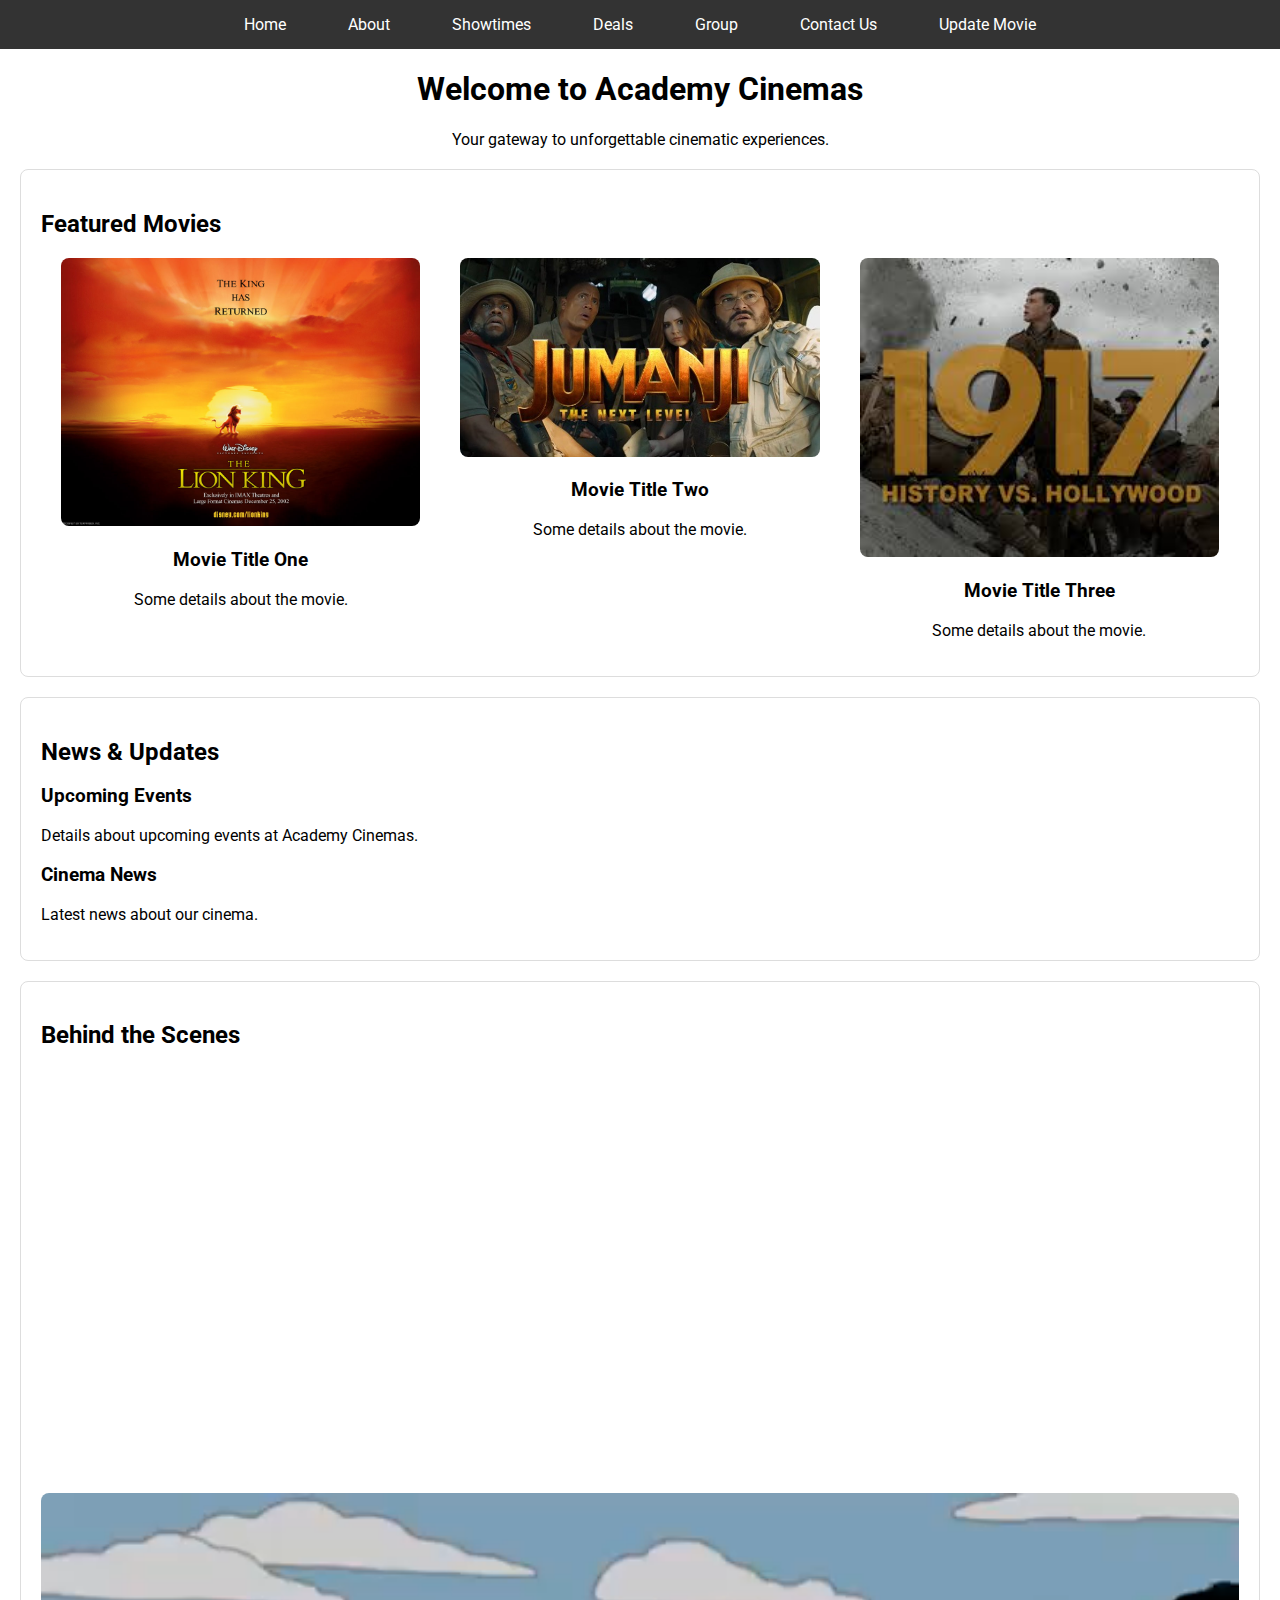
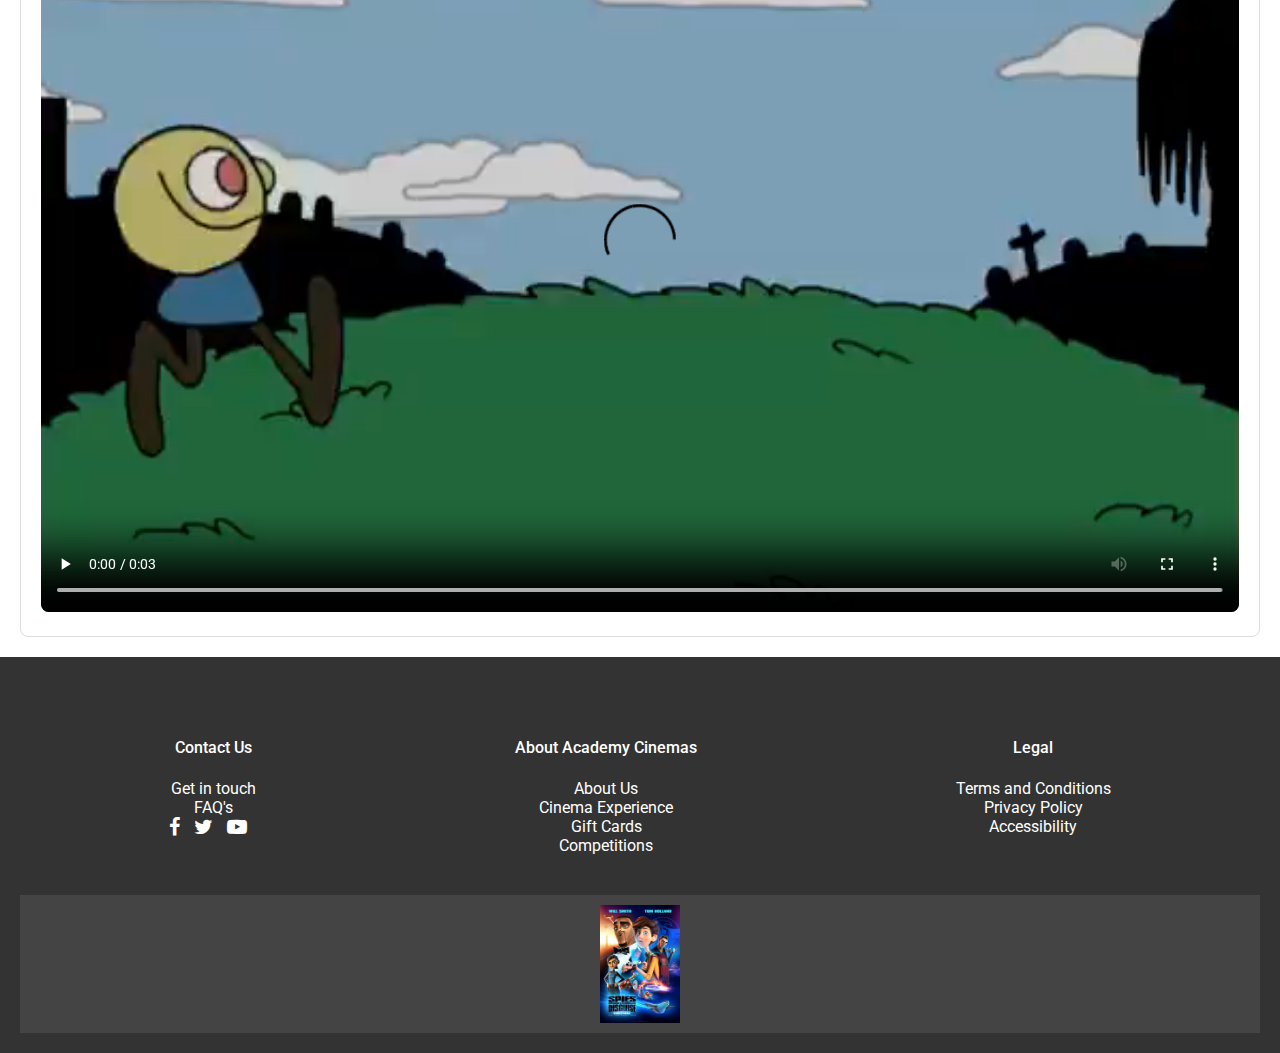
<file: index.html>
<!DOCTYPE html>
<html lang="en">
<head>
    <meta charset="UTF-8">
    <meta name="viewport" content="width=device-width, initial-scale=1.0">
    <title>Academy Cinemas</title>
    <link href="https://fonts.googleapis.com/css?family=Roboto:300,400,500,700&display=swap" rel="stylesheet">
    <link rel="stylesheet" href="https://cdnjs.cloudflare.com/ajax/libs/font-awesome/4.7.0/css/font-awesome.min.css">
    <link rel="stylesheet" href="https://fonts.googleapis.com/icon?family=Material+Icons">
    <link rel="stylesheet" href="style.css">
    <style>
        body {
            font-family: 'Roboto', sans-serif;
            margin: 0;
            padding: 0;
        }

        header {
            background-color: #333;
            color: white;
            padding: 15px;
            text-align: center;
        }

        .nav-links {
            list-style: none;
            display: flex;
            justify-content: center;
            padding: 0;
        }

        .nav-links li {
            margin: 0 15px;
        }

        .nav-links a {
            color: white;
            text-decoration: none;
            padding: 8px 16px;
            border-radius: 4px;
            transition: background-color 0.3s;
        }

        .nav-links a:hover {
            background-color: #575757;
        }

        .container {
            max-width: 960px;
            margin: 0 auto;
            padding: 20px;
        }

        .title-block {
            text-align: center;
            margin: 20px 0;
        }

        .featured-movies, .news-updates, .video-section {
            padding: 20px;
            margin: 20px;
            border: 1px solid #ddd;
            border-radius: 8px;
        }

        .movie-list {
            display: flex;
            justify-content: space-around;
            flex-wrap: wrap;
        }

        .movie {
            width: 30%;
            text-align: center;
        }

        .movie img {
            width: 100%;
            border-radius: 8px;
        }

        .footerBackground {
            background-color: #333;
            color: white;
            padding: 20px 0;
        }

        .footerTitle {
            font-weight: 500;
        }

        .footerDes {
            margin: 0;
        }

        .footerDesLink {
            cursor: pointer;
            color: white;
        }

        .footerDesLink:hover {
            text-decoration: underline;
        }

        .linkColour {
            color: white;
            margin-right: 10px;
        }

        .linkColour:hover {
            color: #ccc;
        }

        .facebookIcon,
        .twitterIcon,
        .youtubeIcon {
            font-size: 20px;
        }

        .logoFooter {
            width: 80px;
            height: auto;
            margin: 0 auto;
            display: block;
        }

        .footerDarkerBackground {
            background-color: #444;
            padding: 10px 0;
        }

        .video-section iframe {
            width: 100%;
            height: 400px;
            border: none;
            border-radius: 8px;
            margin-bottom: 20px;
        }

        .video-section video {
            width: 100%;
            border-radius: 8px;
        }

        footer {
            text-align: center;
            padding: 20px;
            background-color: #333;
            color: #fff;
        }
    </style>
</head>
<body>
    <header>
        <!-- The shared navigation bar will be inserted here -->
    </header>

    <main>
        <div class="title-block">
            <h1>Welcome to Academy Cinemas</h1>
            <p>Your gateway to unforgettable cinematic experiences.</p>
        </div>

        <section class="featured-movies">
            <h2>Featured Movies</h2>
            <div class="movie-list">
                <div class="movie">
                    <img src="img/movie1.jpg" alt="Movie Title">
                    <h3>Movie Title One</h3>
                    <p>Some details about the movie.</p>
                </div>
                <div class="movie">
                    <img src="img/j.jpg" alt="Movie Title">
                    <h3>Movie Title Two</h3>
                    <p>Some details about the movie.</p>
                </div>
                <div class="movie">
                    <img src="img/19177.jpg" alt="Movie Title">
                    <h3>Movie Title Three</h3>
                    <p>Some details about the movie.</p>
                </div>
            </div>
        </section>

        <section class="news-updates">
            <h2>News & Updates</h2>
            <article>
                <h3>Upcoming Events</h3>
                <p>Details about upcoming events at Academy Cinemas.</p>
            </article>
            <article>
                <h3>Cinema News</h3>
                <p>Latest news about our cinema.</p>
            </article>
        </section>

        <section class="video-section">
            <h2>Behind the Scenes</h2>
            <!-- YouTube Video -->
            <iframe
                src="https://www.youtube.com/embed/6ZfuNTqbHE8"
                allowfullscreen
                loading="lazy"
            ></iframe>

            <!-- Local Video -->
            <video controls>
                <source src="sampl.mp4" type="video/mp4">
                Your browser does not support the video tag.
            </video>
        </section>
    </main>

    <footer>
        <div class="footerBackground">
            <footer>
                <div style="display: flex; justify-content: space-around;">
                    <div>
                        <h4 class="footerTitle">Contact Us</h4>
                        <p class="footerDes"><span class="footerDesLink">Get in touch</span><br><span class="footerDesLink">FAQ's</span><br>
                            <a class="linkColour" href="https://www.facebook.com"><i class="fa fa-facebook facebookIcon"></i></a>
                            <a class="linkColour" href="https://twitter.com"><i class="fa fa-twitter twitterIcon"></i></a>
                            <a class="linkColour" href="https://www.youtube.com"><i class="fa fa-youtube-play youtubeIcon"></i></a>
                        </p>
                    </div>
                    <div>
                        <h4 class="footerTitle">About Academy Cinemas</h4>
                        <p class="footerDes">
                            <span class="footerDesLink">About Us</span><br>
                            <span class="footerDesLink">Cinema Experience</span><br>
                            <span class="footerDesLink">Gift Cards</span><br>
                            <span class="footerDesLink">Competitions</span>
                        </p>
                    </div>
                    <div>
                        <h4 class="footerTitle">Legal</h4>
                        <p class="footerDes">
                            <span class="footerDesLink">Terms and Conditions</span><br>
                            <span class="footerDesLink">Privacy Policy</span><br>
                            <span class="footerDesLink">Accessibility</span>
                        </p>
                    </div>
                </div>
            </footer>
        </div>
        <div class="footerDarkerBackground">
            <img class="logoFooter" src="Logo.png" alt="Academy Cinemas Logo">
        </div>
    </footer>

    <!-- Include shared navigation bar script -->
    <script src="navbar.js"></script>
</body>
</html>
</file>
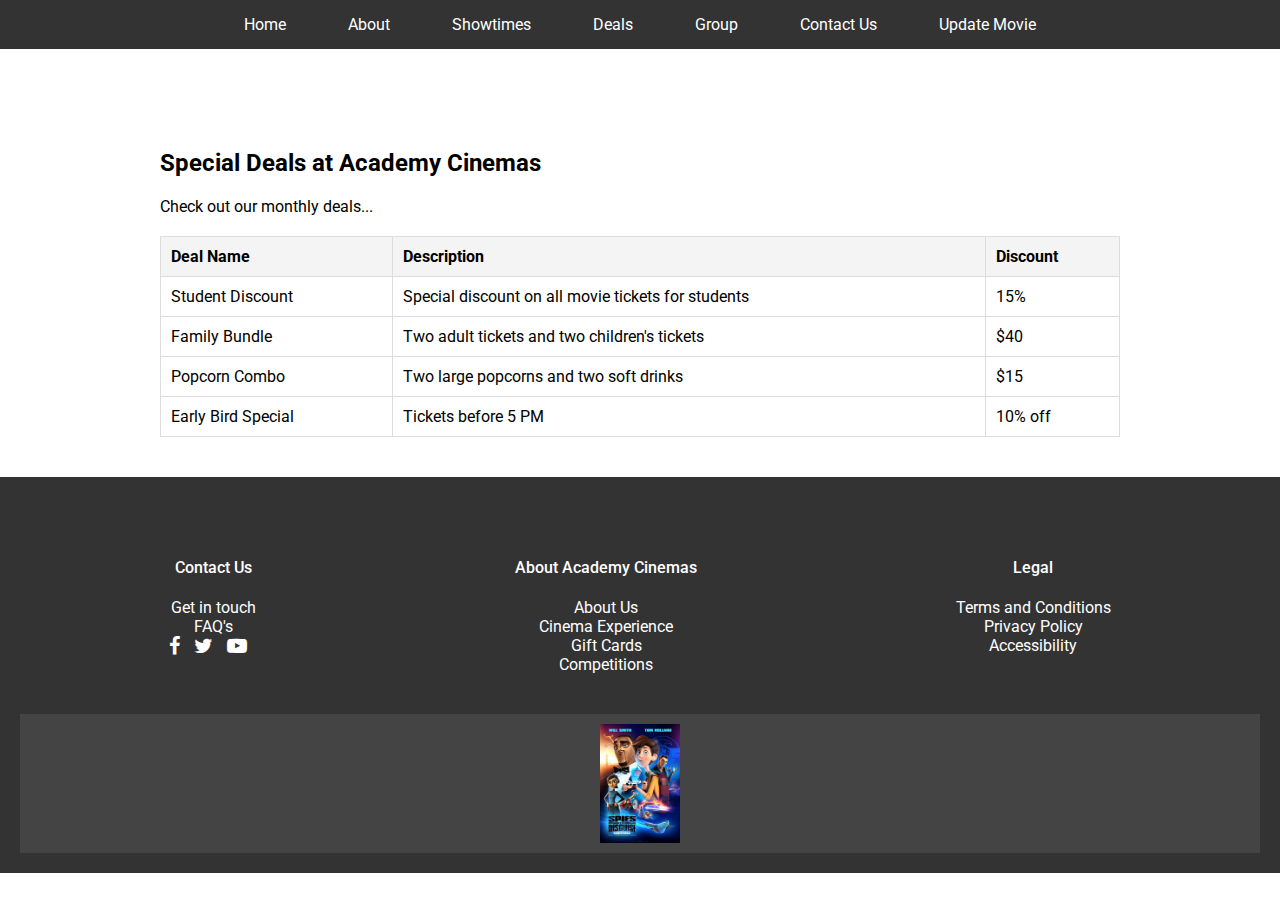
<file: deals.html>
<!-- deals.html -->
<!DOCTYPE html>
<html lang="en">
<head>
    <meta charset="UTF-8">
    <meta name="viewport" content="width=device-width, initial-scale=1.0">
    <title>Academy Cinemas - Deals</title>
    <link href="https://fonts.googleapis.com/css?family=Roboto:300,400,500,700&display=swap" rel="stylesheet">
    <link rel="stylesheet" href="https://cdnjs.cloudflare.com/ajax/libs/font-awesome/4.7.0/css/font-awesome.min.css">
    <link rel="stylesheet" href="https://fonts.googleapis.com/icon?family=Material+Icons">
    <link rel="stylesheet" href="style.css">
    <style>
        body {
            font-family: 'Roboto', sans-serif;
            margin: 0;
            padding: 0;
        }

        header {
            background-color: #333;
            color: white;
            padding: 15px;
            text-align: center;
        }

        .nav-links {
            list-style: none;
            display: flex;
            justify-content: center;
            padding: 0;
        }

        .nav-links li {
            margin: 0 15px;
        }

        .nav-links a {
            color: white;
            text-decoration: none;
            padding: 8px 16px;
            border-radius: 4px;
            transition: background-color 0.3s;
        }

        .nav-links a:hover {
            background-color: #575757;
        }

        .container {
            max-width: 960px;
            margin: 0 auto;
            padding: 20px;
        }

        .topGap {
            height: 20px;
        }

        .footerBackground {
            background-color: #333;
            color: white;
            padding: 20px 0;
        }

        .footerTitle {
            font-weight: 500;
        }

        .footerDes {
            margin: 0;
        }

        .footerDesLink {
            cursor: pointer;
            color: white;
        }

        .footerDesLink:hover {
            text-decoration: underline;
        }

        .linkColour {
            color: white;
            margin-right: 10px;
        }

        .linkColour:hover {
            color: #ccc;
        }

        .facebookIcon,
        .twitterIcon,
        .youtubeIcon {
            font-size: 20px;
        }

        .logoFooter {
            width: 80px;
            height: auto;
            margin: 0 auto;
            display: block;
        }

        .footerDarkerBackground {
            background-color: #444;
            padding: 10px 0;
        }

        table {
            width: 100%;
            border-collapse: collapse;
            margin: 20px 0;
        }

        th, td {
            padding: 10px;
            border: 1px solid #ddd;
            text-align: left;
        }

        th {
            background-color: #f4f4f4;
        }

        .underlineHeadings {
            text-decoration: underline;
            margin-bottom: 20px;
        }
    </style>
</head>
<body>
    <header>
        <!-- The shared navigation bar will be inserted here -->
    </header>

    <main>
        <div class="container topGap"></div>
        <div class="container">
            <h2>Special Deals at Academy Cinemas</h2>
            <p>Check out our monthly deals...</p>

            <table>
                <thead>
                    <tr>
                        <th>Deal Name</th>
                        <th>Description</th>
                        <th>Discount</th>
                    </tr>
                </thead>
                <tbody>
                    <tr>
                        <td>Student Discount</td>
                        <td>Special discount on all movie tickets for students</td>
                        <td>15%</td>
                    </tr>
                    <tr>
                        <td>Family Bundle</td>
                        <td>Two adult tickets and two children's tickets</td>
                        <td>$40</td>
                    </tr>
                    <tr>
                        <td>Popcorn Combo</td>
                        <td>Two large popcorns and two soft drinks</td>
                        <td>$15</td>
                    </tr>
                    <tr>
                        <td>Early Bird Special</td>
                        <td>Tickets before 5 PM</td>
                        <td>10% off</td>
                    </tr>
                </tbody>
            </table>
        </div>
    </main>

    <footer>
        <div class="footerBackground">
            <footer>
                <div style="display: flex; justify-content: space-around;">
                    <div>
                        <h4 class="footerTitle">Contact Us</h4>
                        <p class="footerDes"><span class="footerDesLink">Get in touch</span><br><span class="footerDesLink">FAQ's</span><br>
                            <a class="linkColour" href="https://www.facebook.com"><i class="fa fa-facebook facebookIcon"></i></a>
                            <a class="linkColour" href="https://twitter.com"><i class="fa fa-twitter twitterIcon"></i></a>
                            <a class="linkColour" href="https://www.youtube.com"><i class="fa fa-youtube-play youtubeIcon"></i></a>
                        </p>
                    </div>
                    <div>
                        <h4 class="footerTitle">About Academy Cinemas</h4>
                        <p class="footerDes">
                            <span class="footerDesLink">About Us</span><br>
                            <span class="footerDesLink">Cinema Experience</span><br>
                            <span class="footerDesLink">Gift Cards</span><br>
                            <span class="footerDesLink">Competitions</span>
                        </p>
                    </div>
                    <div>
                        <h4 class="footerTitle">Legal</h4>
                        <p class="footerDes">
                            <span class="footerDesLink">Terms and Conditions</span><br>
                            <span class="footerDesLink">Privacy Policy</span><br>
                            <span class="footerDesLink">Accessibility</span>
                        </p>
                    </div>
                </div>
            </footer>
        </div>
        <div class="footerDarkerBackground">
            <img class="logoFooter" src="Logo.png" alt="Academy Cinemas Logo">
        </div>
    </footer>

    <!-- Include shared navigation bar script -->
    <script src="navbar.js"></script>
</body>
</html>
</file>
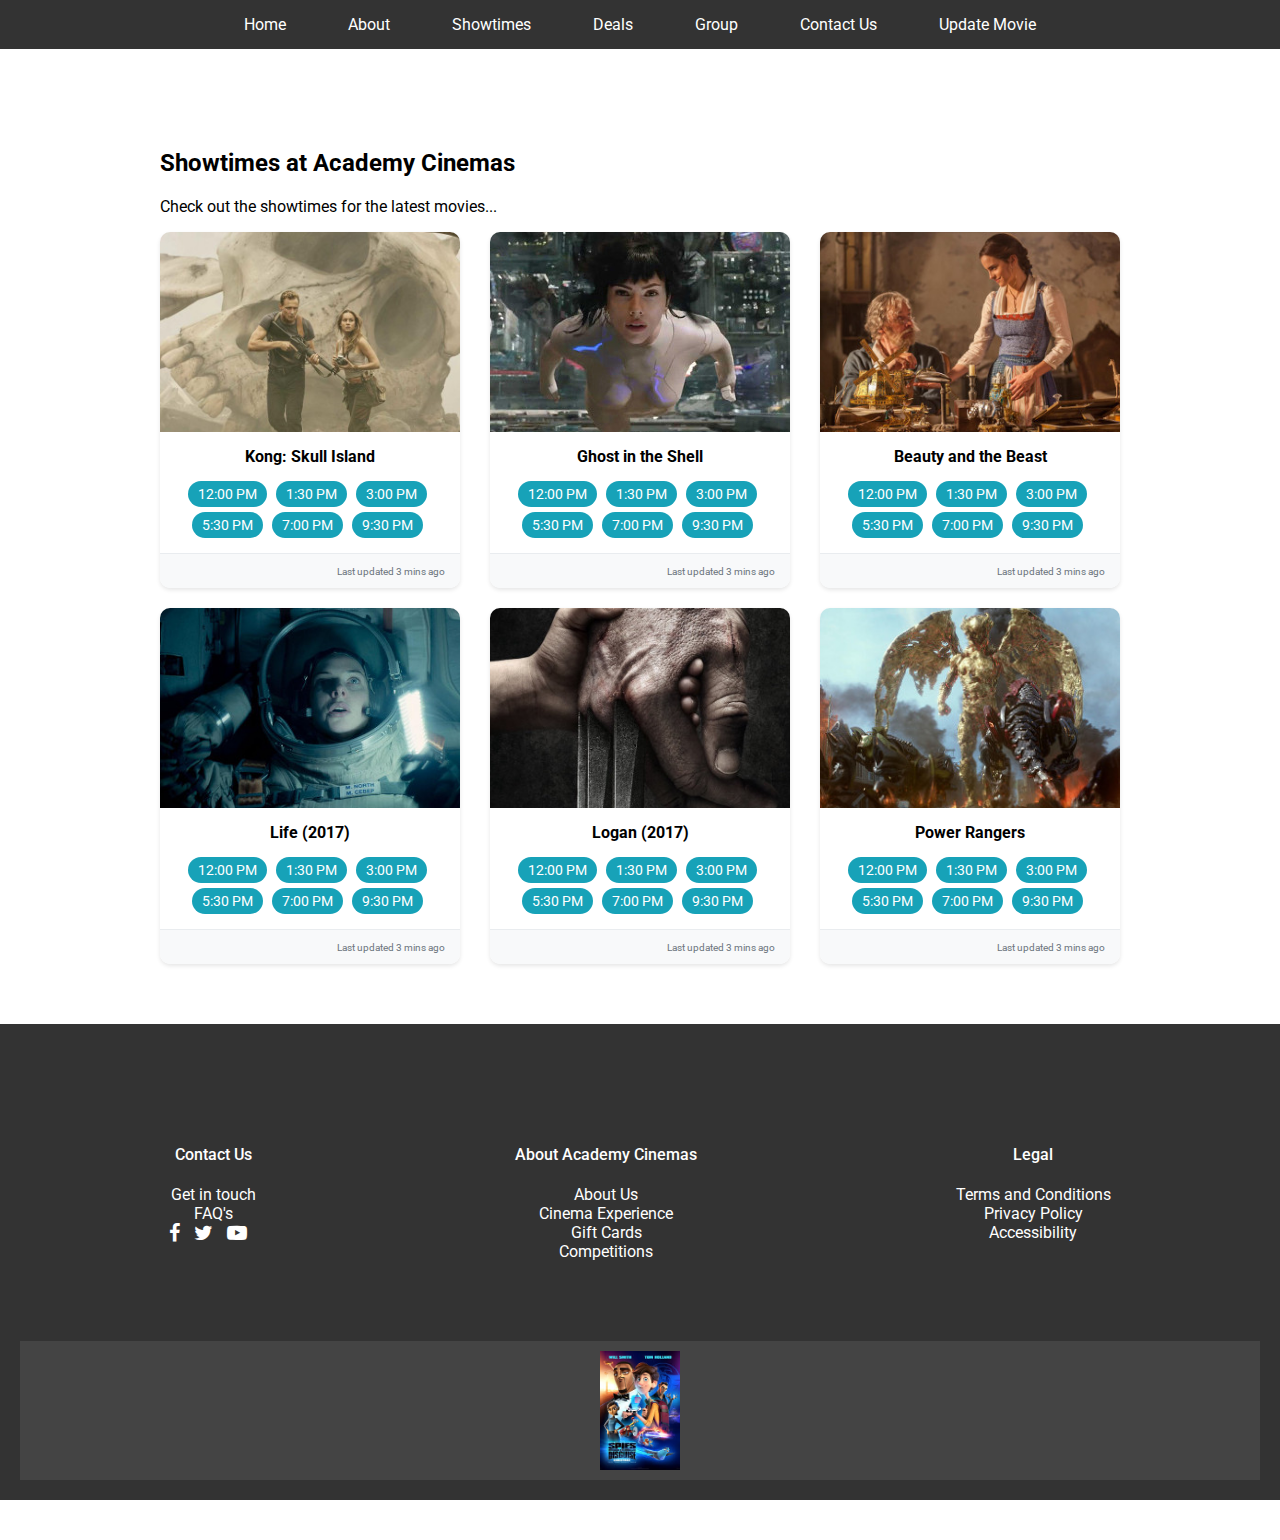
<file: showtimes.html>
<!DOCTYPE html>
<html lang="en">
<head>
    <meta charset="UTF-8">
    <meta name="viewport" content="width=device-width, initial-scale=1.0">
    <title>Showtimes - Academy Cinemas</title>
    <link href="https://fonts.googleapis.com/css?family=Roboto:300,400,500,700&display=swap" rel="stylesheet">
    <link rel="stylesheet" href="https://cdnjs.cloudflare.com/ajax/libs/font-awesome/4.7.0/css/font-awesome.min.css">
    <link rel="stylesheet" href="https://fonts.googleapis.com/icon?family=Material+Icons">
    <link rel="stylesheet" href="style.css">
    <style>
        body {
            font-family: 'Roboto', sans-serif;
            margin: 0;
            padding: 0;
        }

        header {
            background-color: #333;
            color: white;
            padding: 15px;
            text-align: center;
        }

        .nav-links {
            list-style: none;
            display: flex;
            justify-content: center;
            padding: 0;
        }

        .nav-links li {
            margin: 0 15px;
        }

        .nav-links a {
            color: white;
            text-decoration: none;
            padding: 8px 16px;
            border-radius: 4px;
            transition: background-color 0.3s;
        }

        .nav-links a:hover {
            background-color: #575757;
        }

        .container {
            max-width: 960px;
            margin: 0 auto;
            padding: 20px;
        }

        .topGap {
            height: 20px;
        }

        .footerBackground {
            background-color: #333;
            color: white;
            padding: 20px 0;
        }

        .footerTitle {
            font-weight: 500;
        }

        .footerDes {
            margin: 0;
        }

        .footerDesLink {
            cursor: pointer;
            color: white;
        }

        .footerDesLink:hover {
            text-decoration: underline;
        }

        .linkColour {
            color: white;
            margin-right: 10px;
        }

        .linkColour:hover {
            color: #ccc;
        }

        .facebookIcon,
        .twitterIcon,
        .youtubeIcon {
            font-size: 20px;
        }

        .logoFooter {
            width: 80px;
            height: auto;
            margin: 0 auto;
            display: block;
        }

        .footerDarkerBackground {
            background-color: #444;
            padding: 10px 0;
        }

        .card-group {
            display: flex;
            flex-wrap: wrap;
            gap: 20px;
            justify-content: space-between;
        }

        .card {
            flex: 1;
            min-width: 250px;
            max-width: 300px;
            background-color: #ffffff;
            border-radius: 10px;
            overflow: hidden;
            box-shadow: 0 2px 4px rgba(0, 0, 0, 0.1);
            display: flex;
            flex-direction: column;
            text-align: center;
        }

        .card img {
            width: 100%;
            height: 200px;
            object-fit: cover;
        }

        .card-block {
            padding: 15px;
            flex: 1;
        }

        .card-block h4 {
            margin: 0;
            margin-bottom: 10px;
        }

        .badge-info {
            display: inline-block;
            background-color: #17a2b8;
            color: white;
            padding: 5px 10px;
            margin: 5px 5px 0 0;
            border-radius: 20px;
            font-size: 14px;
        }

        .card-footer {
            padding: 10px 15px;
            background-color: #f8f9fa;
            border-top: 1px solid #e9ecef;
            text-align: right;
            font-size: 12px;
            color: #6c757d;
        }

        .showtimes-list {
            width: 100%;
            max-width: 300px;
            margin: 20px 0;
        }

        .showtimes-list h3 {
            margin-bottom: 10px;
        }

        .showtimes-list ul {
            list-style: none;
            padding: 0;
        }

        .showtimes-list ul li {
            background-color: #ffffff;
            margin: 5px 0;
            padding: 10px;
            border-radius: 5px;
            box-shadow: 0 1px 3px rgba(0, 0, 0, 0.1);
        }

        .showtimes-list ul li a {
            text-decoration: none;
            color: black;
        }

        .header {
            text-align: center;
            background-color: #17a2b8;
            color: white;
            padding: 60px 0;
            margin-top: 70px;
        }

        .header h1 {
            font-size: 48px;
        }

        .header p {
            font-size: 18px;
        }

        footer {
            text-align: center;
            margin: 40px 0;
        }

        footer ul {
            list-style: none;
            padding: 0;
            display: flex;
            justify-content: center;
        }

        footer ul li {
            margin: 0 10px;
        }

        footer ul li a,
        footer ul li small {
            text-decoration: none;
            color: black;
        }

        footer ul li small.active {
            font-weight: bold;
            color: blue;
        }

    </style>
</head>
<body>
    <header>
        <!-- The shared navigation bar will be inserted here -->
    </header>

    <main>
        <div class="container topGap"></div>
        <div class="container">
            <h2>Showtimes at Academy Cinemas</h2>
            <p>Check out the showtimes for the latest movies...</p>

            <div class="card-group">
                <div class="card" id="kong">
                    <img src="./img/kongskullisland.jpg" alt="Kong: Skull Island">
                    <div class="card-block">
                        <h4>Kong: Skull Island</h4>
                        <span class="badge-info">12:00 PM</span>
                        <span class="badge-info">1:30 PM</span>
                        <span class="badge-info">3:00 PM</span>
                        <span class="badge-info">5:30 PM</span>
                        <span class="badge-info">7:00 PM</span>
                        <span class="badge-info">9:30 PM</span>
                    </div>
                    <div class="card-footer">
                        <small>Last updated 3 mins ago</small>
                    </div>
                </div>

                <div class="card" id="ghost">
                    <img src="./img/ghostintheshell.jpg" alt="Ghost in the Shell">
                    <div class="card-block">
                        <h4>Ghost in the Shell</h4>
                        <span class="badge-info">12:00 PM</span>
                        <span class="badge-info">1:30 PM</span>
                        <span class="badge-info">3:00 PM</span>
                        <span class="badge-info">5:30 PM</span>
                        <span class="badge-info">7:00 PM</span>
                        <span class="badge-info">9:30 PM</span>
                    </div>
                    <div class="card-footer">
                        <small>Last updated 3 mins ago</small>
                    </div>
                </div>

                <div class="card" id="beauty">
                    <img src="./img/beautyandthebeast.jpg" alt="Beauty and the Beast">
                    <div class="card-block">
                        <h4>Beauty and the Beast</h4>
                        <span class="badge-info">12:00 PM</span>
                        <span class="badge-info">1:30 PM</span>
                        <span class="badge-info">3:00 PM</span>
                        <span class="badge-info">5:30 PM</span>
                        <span class="badge-info">7:00 PM</span>
                        <span class="badge-info">9:30 PM</span>
                    </div>
                    <div class="card-footer">
                        <small>Last updated 3 mins ago</small>
                    </div>
                </div>

                <div class="card" id="life">
                    <img src="./img/life.jpg" alt="Life (2017)">
                    <div class="card-block">
                        <h4>Life (2017)</h4>
                        <span class="badge-info">12:00 PM</span>
                        <span class="badge-info">1:30 PM</span>
                        <span class="badge-info">3:00 PM</span>
                        <span class="badge-info">5:30 PM</span>
                        <span class="badge-info">7:00 PM</span>
                        <span class="badge-info">9:30 PM</span>
                    </div>
                    <div class="card-footer">
                        <small>Last updated 3 mins ago</small>
                    </div>
                </div>

                <div class="card" id="logan">
                    <img src="./img/logan.jpg" alt="Logan (2017)">
                    <div class="card-block">
                        <h4>Logan (2017)</h4>
                        <span class="badge-info">12:00 PM</span>
                        <span class="badge-info">1:30 PM</span>
                        <span class="badge-info">3:00 PM</span>
                        <span class="badge-info">5:30 PM</span>
                        <span class="badge-info">7:00 PM</span>
                        <span class="badge-info">9:30 PM</span>
                    </div>
                    <div class="card-footer">
                        <small>Last updated 3 mins ago</small>
                    </div>
                </div>

                <div class="card" id="power">
                    <img src="./img/powerrangers.jpg" alt="Power Rangers">
                    <div class="card-block">
                        <h4>Power Rangers</h4>
                        <span class="badge-info">12:00 PM</span>
                        <span class="badge-info">1:30 PM</span>
                        <span class="badge-info">3:00 PM</span>
                        <span class="badge-info">5:30 PM</span>
                        <span class="badge-info">7:00 PM</span>
                        <span class="badge-info">9:30 PM</span>
                    </div>
                    <div class="card-footer">
                        <small>Last updated 3 mins ago</small>
                    </div>
                </div>
            </div>
        </div>
    </main>

    <footer>
        <div class="footerBackground">
            <footer>
                <div style="display: flex; justify-content: space-around;">
                    <div>
                        <h4 class="footerTitle">Contact Us</h4>
                        <p class="footerDes"><span class="footerDesLink">Get in touch</span><br><span class="footerDesLink">FAQ's</span><br>
                            <a class="linkColour" href="https://www.facebook.com"><i class="fa fa-facebook facebookIcon"></i></a>
                            <a class="linkColour" href="https://twitter.com"><i class="fa fa-twitter twitterIcon"></i></a>
                            <a class="linkColour" href="https://www.youtube.com"><i class="fa fa-youtube-play youtubeIcon"></i></a>
                        </p>
                    </div>
                    <div>
                        <h4 class="footerTitle">About Academy Cinemas</h4>
                        <p class="footerDes">
                            <span class="footerDesLink">About Us</span><br>
                            <span class="footerDesLink">Cinema Experience</span><br>
                            <span class="footerDesLink">Gift Cards</span><br>
                            <span class="footerDesLink">Competitions</span>
                        </p>
                    </div>
                    <div>
                        <h4 class="footerTitle">Legal</h4>
                        <p class="footerDes">
                            <span class="footerDesLink">Terms and Conditions</span><br>
                            <span class="footerDesLink">Privacy Policy</span><br>
                            <span class="footerDesLink">Accessibility</span>
                        </p>
                    </div>
                </div>
            </footer>
        </div>
        <div class="footerDarkerBackground">
            <img class="logoFooter" src="Logo.png" alt="Academy Cinemas Logo">
        </div>
    </footer>

    <!-- Include shared navigation bar script -->
    <script src="navbar.js"></script>
</body>
</html>
</file>
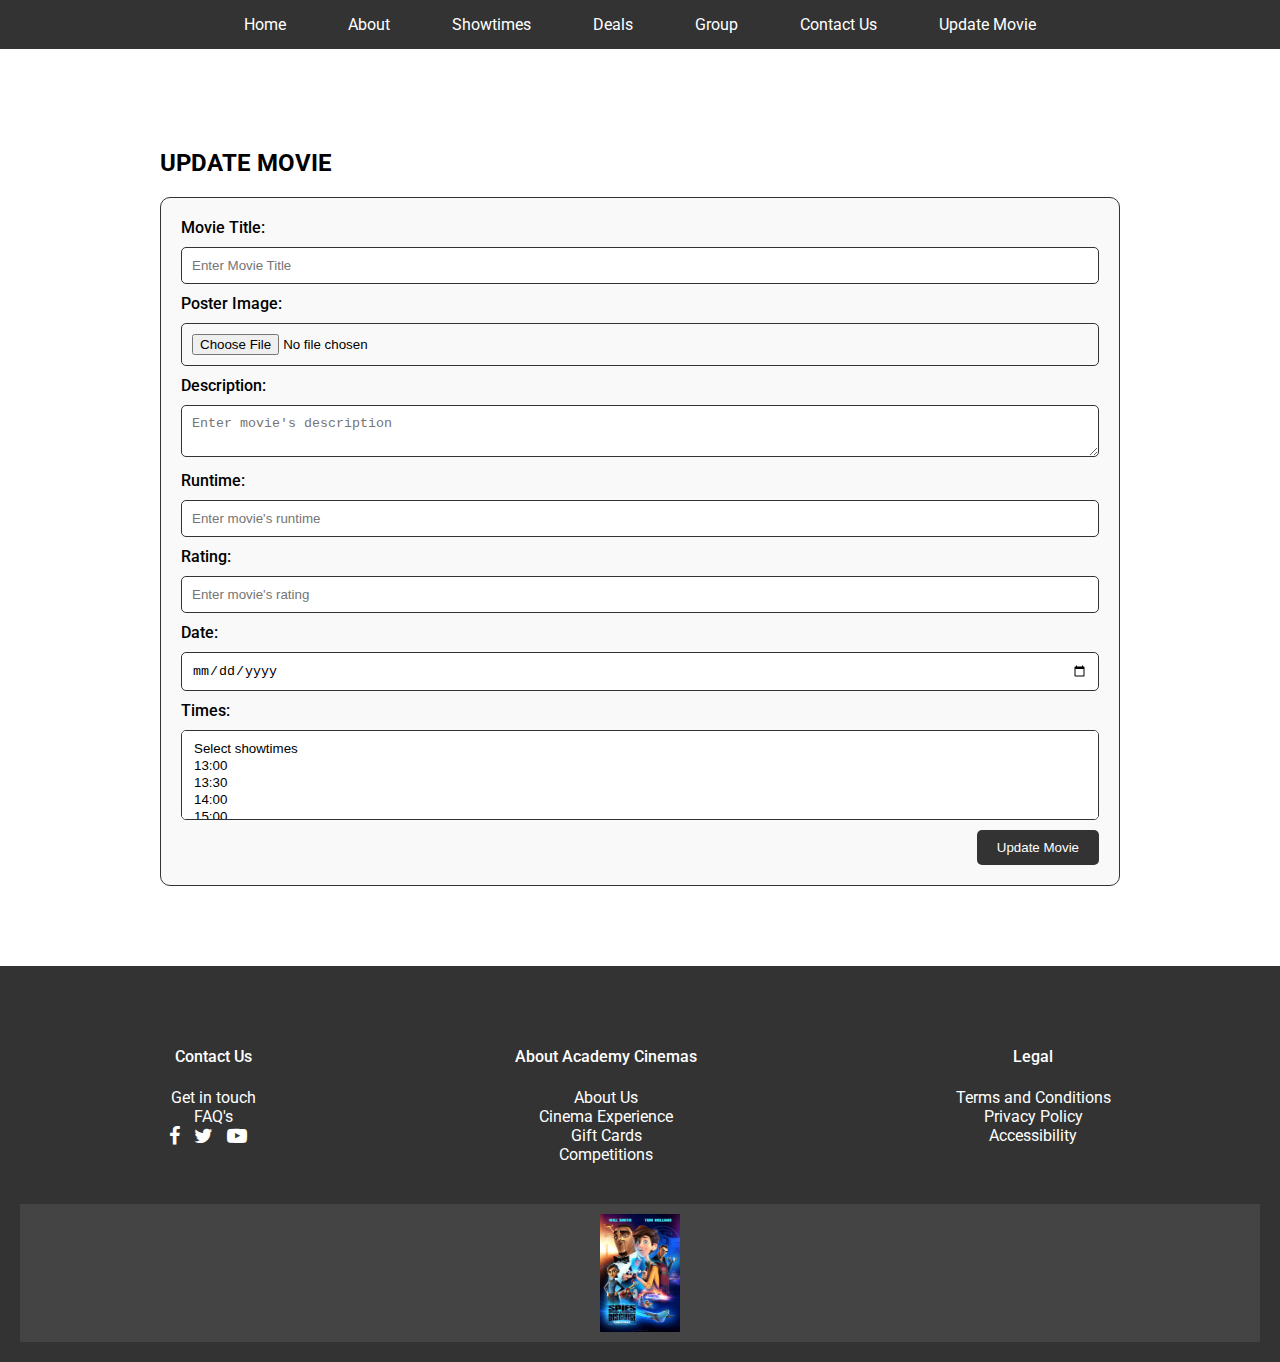
<file: update-movie.html>
<!DOCTYPE html>
<html lang="en">

<head>
    <meta charset="UTF-8">
    <meta name="viewport" content="width=device-width, initial-scale=1.0">
    <title>Academy Cinemas - Update Movie</title>
    <link href="https://fonts.googleapis.com/css?family=Roboto:300,400,500,700&display=swap" rel="stylesheet">
    <link rel="stylesheet" href="https://cdnjs.cloudflare.com/ajax/libs/font-awesome/4.7.0/css/font-awesome.min.css">
    <link rel="stylesheet" href="https://fonts.googleapis.com/icon?family=Material+Icons">
    <link rel="stylesheet" href="style.css">
    <style>
        body {
            font-family: 'Roboto', sans-serif;
            margin: 0;
            padding: 0;
        }

        header {
            background-color: #333;
            color: white;
            padding: 15px;
            text-align: center;
        }

        .nav-links {
            list-style: none;
            display: flex;
            justify-content: center;
            padding: 0;
        }

        .nav-links li {
            margin: 0 15px;
        }

        .nav-links a {
            color: white;
            text-decoration: none;
            padding: 8px 16px;
            border-radius: 4px;
            transition: background-color 0.3s;
        }

        .nav-links a:hover {
            background-color: #575757;
        }

        .formBorder {
            border: 1px solid #333;
            padding: 20px;
            border-radius: 10px;
            background-color: #f9f9f9;
        }

        .formHeadings {
            margin-bottom: 5px;
            font-weight: 500;
        }

        .inputBoxAddMovie,
        .inputBoxMovieDescription {
            width: 100%;
            padding: 10px;
            margin: 10px 0;
            border: 1px solid #333;
            border-radius: 5px;
            box-sizing: border-box;
        }

        .inputBoxAddMovieTimes {
            width: 100%;
            padding: 10px;
            margin: 10px 0;
            border: 1px solid #333;
            border-radius: 5px;
            box-sizing: border-box;
        }

        .createUserButton {
            padding: 10px 20px;
            background-color: #333;
            color: white;
            border: none;
            border-radius: 5px;
            cursor: pointer;
        }

        .createUserButton:hover {
            background-color: #575757;
        }

        .container {
            max-width: 960px;
            margin: 0 auto;
            padding: 20px;
        }

        .topGap {
            height: 20px;
        }

        .footerBackground {
            background-color: #333;
            color: white;
            padding: 20px 0;
        }

        .footerTitle {
            font-weight: 500;
        }

        .footerDes {
            margin: 0;
        }

        .footerDesLink {
            cursor: pointer;
            color: white;
        }

        .footerDesLink:hover {
            text-decoration: underline;
        }

        .linkColour {
            color: white;
            margin-right: 10px;
        }

        .linkColour:hover {
            color: #ccc;
        }

        .facebookIcon,
        .twitterIcon,
        .youtubeIcon {
            font-size: 20px;
        }

        .logoFooter {
            width: 80px;
            height: auto;
            margin: 0 auto;
            display: block;
        }

        .footerDarkerBackground {
            background-color: #444;
            padding: 10px 0;
        }

        .underlineHeadings {
            text-decoration: underline;
            margin-bottom: 20px;
        }
    </style>
</head>

<body>
    <header>
        <!-- The shared navigation bar will be inserted here -->
    </header>

    <main>
        <div class="container topGap"></div>

        <div class="container">
            <h2>UPDATE MOVIE</h2>
            <div class="formBorder">
                <form action="admin.html" role="form">
                    <div>
                        <div class="form-group">
                            <label class="formHeadings" for="title">Movie Title:</label>
                            <input class="inputBoxAddMovie" type="text" id="title" placeholder="Enter Movie Title" minlength="1" maxlength="50" name="title" required>
                        </div>
                        <div class="form-group">
                            <label class="formHeadings" for="file">Poster Image:</label>
                            <input class="inputBoxAddMovie" type="file" id="validatedCustomFile" name="myFile" required>
                        </div>
                    </div>
                    <div class="form-group">
                        <label class="formHeadings" for="description">Description:</label>
                        <textarea class="inputBoxMovieDescription" type="text" id="description" placeholder="Enter movie's description" minlength="50" maxlength="350" name="description" required></textarea>
                    </div>
                    <div>
                        <div class="form-group">
                            <label class="formHeadings" for="runtime">Runtime:</label>
                            <input class="inputBoxAddMovie" type="text" id="runtime" placeholder="Enter movie's runtime" name="runtime" required>
                        </div>
                        <div class="form-group">
                            <label class="formHeadings" for="rating">Rating:</label>
                            <input class="inputBoxAddMovie" type="text" id="rating" placeholder="Enter movie's rating" maxlength="3" name="rating" required>
                        </div>
                    </div>
                    <div>
                        <div class="form-group">
                            <label class="formHeadings" for="date">Date:</label>
                            <input class="inputBoxAddMovie" type="date" id="date" name="date" required>
                        </div>
                        <div class="form-group">
                            <label class="formHeadings" for="times">Times:</label>
                            <select class="inputBoxAddMovieTimes" id="times" multiple required>
                                <option value="">Select showtimes</option>
                            </select>
                        </div>
                    </div>
                    <div>
                        <div style="text-align: right;">
                            <a href="admin.html"><button type="submit" class="createUserButton">Update Movie</button></a>
                        </div>
                    </div>
                </form>
            </div>
        </div>

        <div class="container topGap"></div>
    </main>

    <footer>
        <div class="footerBackground">
            <footer>
                <div style="display: flex; justify-content: space-around;">
                    <div>
                        <h4 class="footerTitle">Contact Us</h4>
                        <p class="footerDes"><span class="footerDesLink">Get in touch</span><br><span class="footerDesLink">FAQ's</span><br>
                            <a class="linkColour" href="https://www.facebook.com"><i class="fa fa-facebook facebookIcon"></i></a>
                            <a class="linkColour" href="https://twitter.com"><i class="fa fa-twitter twitterIcon"></i></a>
                            <a class="linkColour" href="https://www.youtube.com"><i class="fa fa-youtube-play youtubeIcon"></i></a>
                        </p>
                    </div>
                    <div>
                        <h4 class="footerTitle">About Academy Cinemas</h4>
                        <p class="footerDes">
                            <span class="footerDesLink">About Us</span><br>
                            <span class="footerDesLink">Cinema Experience</span><br>
                            <span class="footerDesLink">Gift Cards</span><br>
                            <span class="footerDesLink">Competitions</span>
                        </p>
                    </div>
                    <div>
                        <h4 class="footerTitle">Legal</h4>
                        <p class="footerDes">
                            <span class="footerDesLink">Terms and Conditions</span><br>
                            <span class="footerDesLink">Privacy Policy</span><br>
                            <span class="footerDesLink">Accessibility</span>
                        </p>
                    </div>
                </div>
            </footer>
        </div>
        <div class="footerDarkerBackground">
            <img class="logoFooter" src="Logo.png" alt="Academy Cinemas Logo">
        </div>
    </footer>

    <!-- Include shared navigation bar script -->
    <script src="navbar.js"></script>

    <script>
        // JavaScript to populate showtimes dynamically
        document.addEventListener("DOMContentLoaded", function () {
            const timesSelect = document.getElementById('times');
            const availableTimes = [
                "13:00", "13:30", "14:00", "15:00",
                "16:30", "18:00", "19:00", "20:30", "22:00"
            ];

            availableTimes.forEach(time => {
                let option = document.createElement('option');
                option.value = time;
                option.textContent = time;
                timesSelect.appendChild(option);
            });
        });
    </script>
</body>

</html>
</file>
<file: style.css>
/* style.css */
body {
    font-family: Arial, sans-serif;
    margin: 0;
    padding: 0;
}

header {
    background-color: #333;
    color: #fff;
    padding: 10px 0;
    text-align: center;
}

.nav-links {
    list-style: none;
    display: flex;
    justify-content: center;
    margin: 0;
    padding: 0;
}

.nav-links li {
    margin: 0 15px;
}

.nav-links a {
    color: #fff;
    text-decoration: none;
    padding: 8px 16px;
    border-radius: 4px;
    transition: background-color 0.3s;
}

.nav-links a:hover {
    background-color: #555;
}

.title-block {
    text-align: center;
    margin: 20px 0;
}

.featured-movies, .news-updates, .video-section {
    padding: 20px;
    margin: 20px;
    border: 1px solid #ddd;
    border-radius: 8px;
}

.movie-list {
    display: flex;
    justify-content: space-around;
    flex-wrap: wrap;
}

.movie {
    width: 30%;
    text-align: center;
}

.movie img {
    width: 100%;
    border-radius: 8px;
}

footer {
    text-align: center;
    padding: 20px;
    background-color: #333;
    color: #fff;
}
</file>
